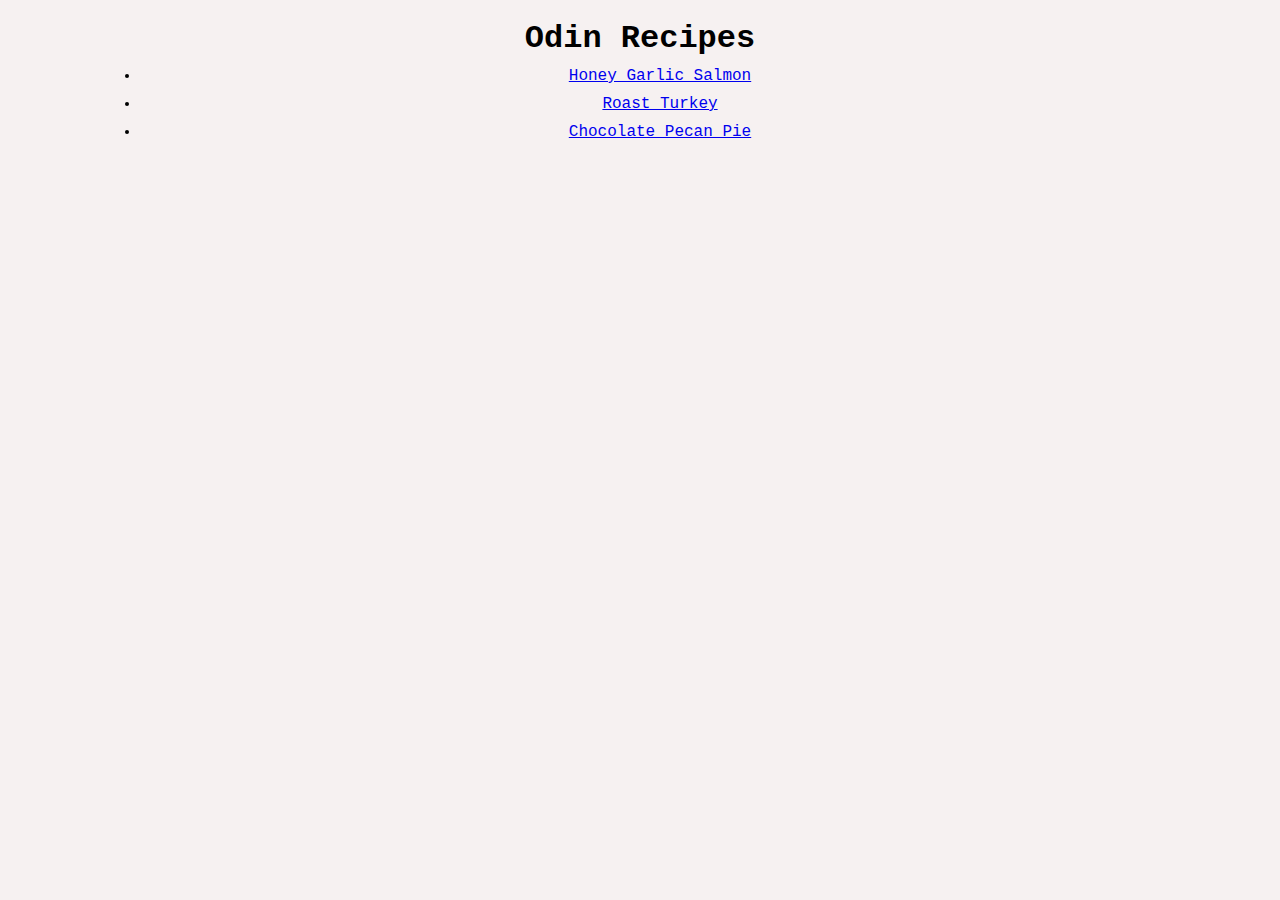
<file: index.html>
<!DOCTYPE html>
<html>
    <head>
        <title>Odin Recipes</title>
        <link rel="stylesheet" href="recipes/style.css">
    </head>
    <body>
        <h1>Odin Recipes</h1>
        <ul class="center">
            <li><a href="recipes/honey-garlic-salmon.html">Honey Garlic Salmon</a></li>
            <li><a href="recipes/roast-turkey.html">Roast Turkey</a></li>
            <li><a href="recipes/chocolate-pecan-pie.html">Chocolate Pecan Pie</a></li>
        </ul>
    </body>
</html>
</file>
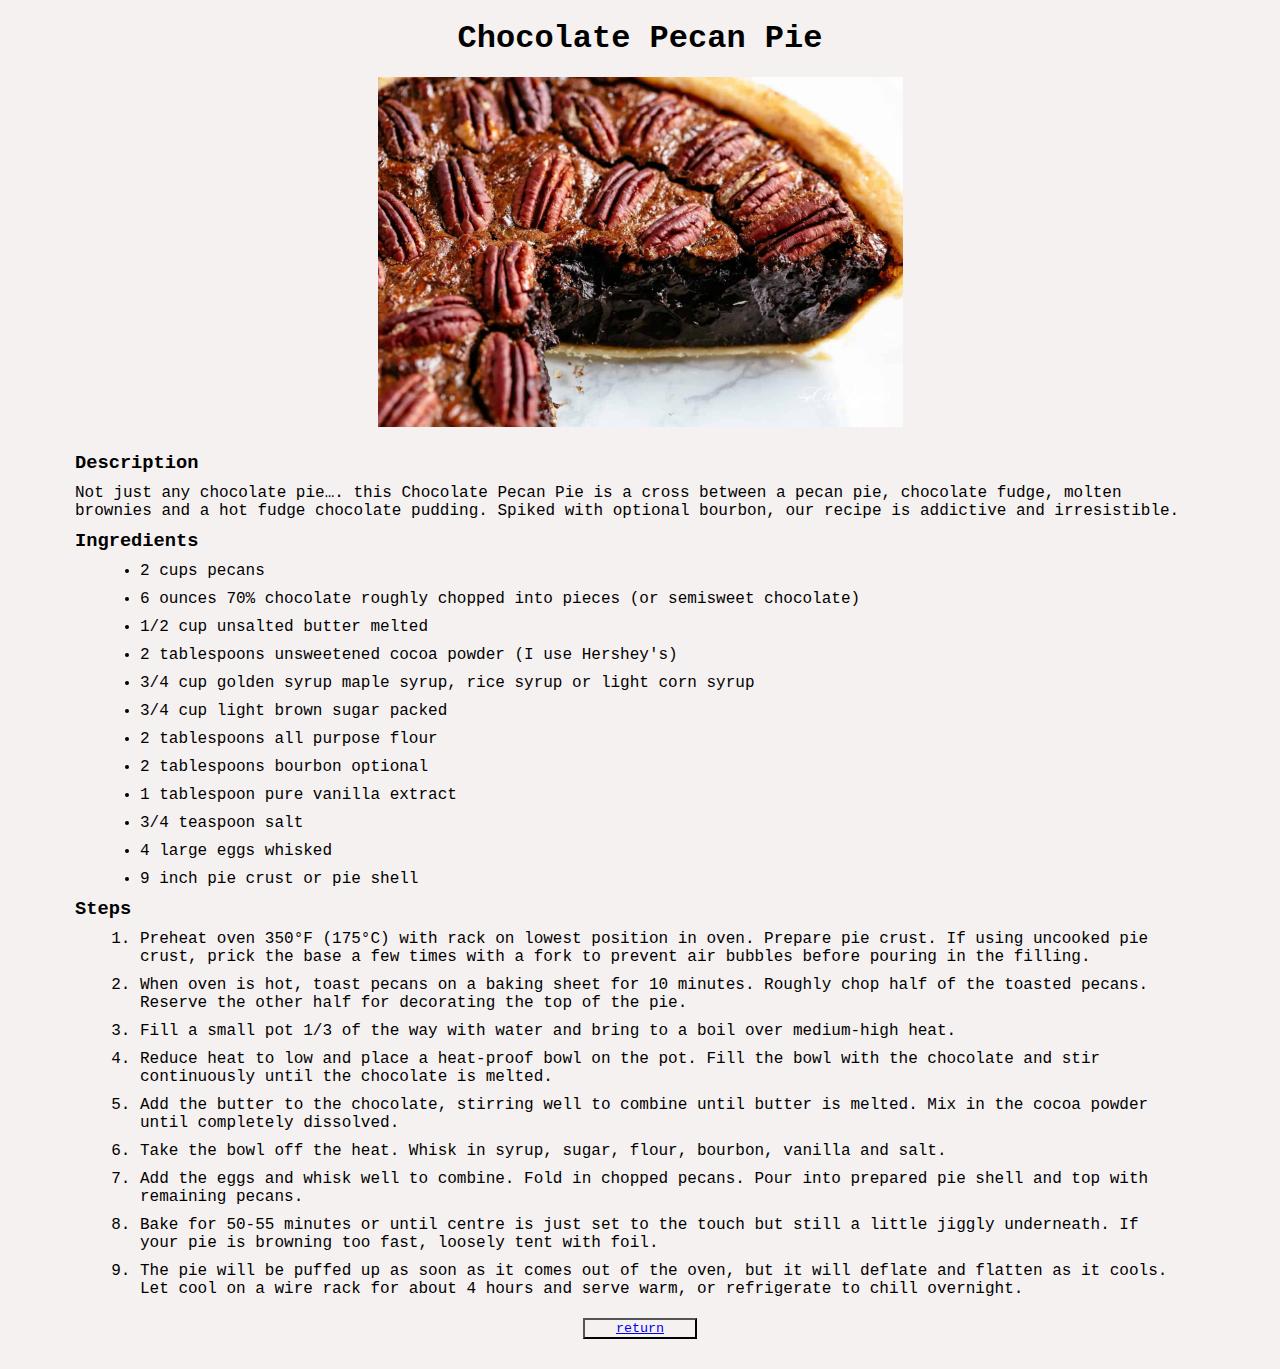
<file: recipes/chocolate-pecan-pie.html>
<!DOCTYPE html>
<html>
    <head>
        <title>Chocolate Pecan Pie</title>
        <link rel="stylesheet" href="style.css">
    </head>
    <body>
        <h1>Chocolate Pecan Pie</h1>
        <div class="center"><img class="pic-size" src="chocolate-pecan-pie.jpg"></div>
        <h3>Description</h3>
        <p>Not just any chocolate pie…. this Chocolate Pecan Pie is a cross between a pecan pie, chocolate fudge, molten brownies and a hot fudge chocolate pudding. Spiked with optional bourbon, our recipe is addictive and irresistible.</p>
        <h3>Ingredients</h3>
        <ul>
            <li>2 cups pecans</li>
            <li>6 ounces 70% chocolate roughly chopped into pieces (or semisweet chocolate)</li>
            <li>1/2 cup unsalted butter melted</li>
            <li>2 tablespoons unsweetened cocoa powder (I use Hershey's)</li>
            <li>3/4 cup golden syrup maple syrup, rice syrup or light corn syrup</li>
            <li>3/4 cup light brown sugar packed</li>
            <li>2 tablespoons all purpose flour</li>
            <li>2 tablespoons bourbon optional</li>
            <li>1 tablespoon pure vanilla extract</li>
            <li>3/4 teaspoon salt</li>
            <li>4 large eggs whisked</li>
            <li>9 inch pie crust or pie shell</li>
        </ul>
        <h3>Steps</h3>
        <ol>
            <li>Preheat oven 350°F (175°C) with rack on lowest position in oven. Prepare pie crust. If using uncooked pie crust, prick the base a few times with a fork to prevent air bubbles before pouring in the filling.</li>
            <li>When oven is hot, toast pecans on a baking sheet for 10 minutes. Roughly chop half of the toasted pecans. Reserve the other half for decorating the top of the pie.</li>
            <li>Fill a small pot 1/3 of the way with water and bring to a boil over medium-high heat. </li>
            <li>Reduce heat to low and place a heat-proof bowl on the pot. Fill the bowl with the chocolate and stir continuously until the chocolate is melted. </li>
            <li>Add the butter to the chocolate, stirring well to combine until butter is melted. Mix in the cocoa powder until completely dissolved.</li>
            <li>Take the bowl off the heat. Whisk in syrup, sugar, flour, bourbon, vanilla and salt.</li>
            <li>Add the eggs and whisk well to combine. Fold in chopped pecans. Pour into prepared pie shell and top with remaining pecans.</li>
            <li>Bake for 50-55 minutes or until centre is just set to the touch but still a little jiggly underneath. If your pie is browning too fast, loosely tent with foil. </li>
            <li>The pie will be puffed up as soon as it comes out of the oven, but it will deflate and flatten as it cools. Let cool on a wire rack for about 4 hours and serve warm, or refrigerate to chill overnight.</li>
        </ol>
        <div class="center">
            <button><a href="../index.html">return</a></button>
        </div>
    </body>
</html>
</file>
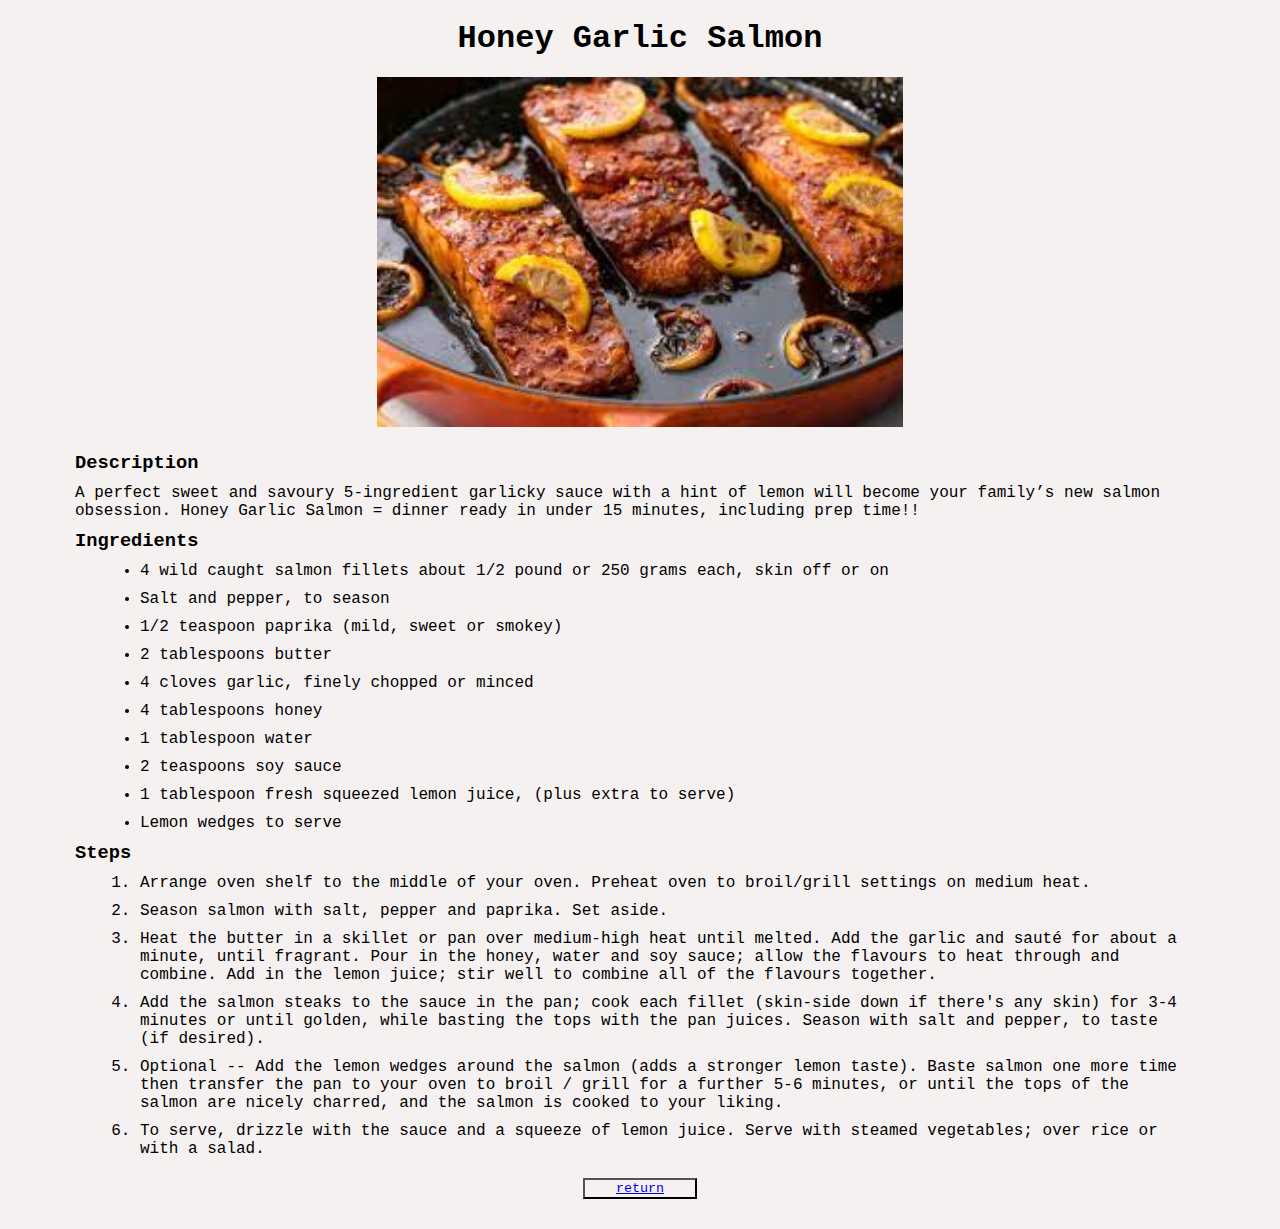
<file: recipes/honey-garlic-salmon.html>
<!DOCTYPE html>
<html>
    <head>
        <title>Honey Garlic Salmon</title>
        <link rel="stylesheet" href="style.css">
    </head>
    <body>
        <h1>Honey Garlic Salmon</h1>
        <div class="center"><img class="pic-size" src="honey-garlic-salmon.jpeg"></div>
        <h3>Description</h3>
        <p>A perfect sweet and savoury 5-ingredient garlicky sauce with a hint of lemon will become your family’s new salmon obsession.
           Honey Garlic Salmon = dinner ready in under 15 minutes, including prep time!!
        </p>
        <h3>Ingredients</h3>
        <ul>
            <li>4 wild caught salmon fillets about 1/2 pound or 250 grams each, skin off or on</li>
            <li>Salt and pepper, to season</li>
            <li>1/2 teaspoon paprika (mild, sweet or smokey)</li>
            <li>2 tablespoons butter</li>
            <li>4 cloves garlic, finely chopped or minced</li>
            <li>4 tablespoons honey</li>
            <li>1 tablespoon water</li>
            <li>2 teaspoons soy sauce</li>
            <li>1 tablespoon fresh squeezed lemon juice, (plus extra to serve)</li>
            <li>Lemon wedges to serve</li>
        </ul>
        <h3>Steps</h3>
        <ol>
          <li>Arrange oven shelf to the middle of your oven. Preheat oven to broil/grill settings on medium heat. </li>  
          <li>Season salmon with salt, pepper and paprika. Set aside.</li>
          <li>Heat the butter in a skillet or pan over medium-high heat until melted. Add the garlic and sauté for about a minute, until fragrant. Pour in the honey, water and soy sauce; allow the flavours to heat through and combine. Add in the lemon juice; stir well to combine all of the flavours together.</li>
          <li>Add the salmon steaks to the sauce in the pan; cook each fillet (skin-side down if there's any skin) for 3-4 minutes or until golden, while basting the tops with the pan juices. Season with salt and pepper, to taste (if desired).</li>
          <li>Optional -- Add the lemon wedges around the salmon (adds a stronger lemon taste). 
            Baste salmon one more time then transfer the pan to your oven to broil / grill for a further 5-6 minutes, or until the tops of the salmon are nicely charred, and the salmon is cooked to your liking.</li>
          <li>To serve, drizzle with the sauce and a squeeze of lemon juice. Serve with steamed vegetables; over rice or with a salad.</li>
        </ol>
        <div class="center">
          <button><a href="../index.html">return</a></button>
        </div>
    </body>
</html>
</file>
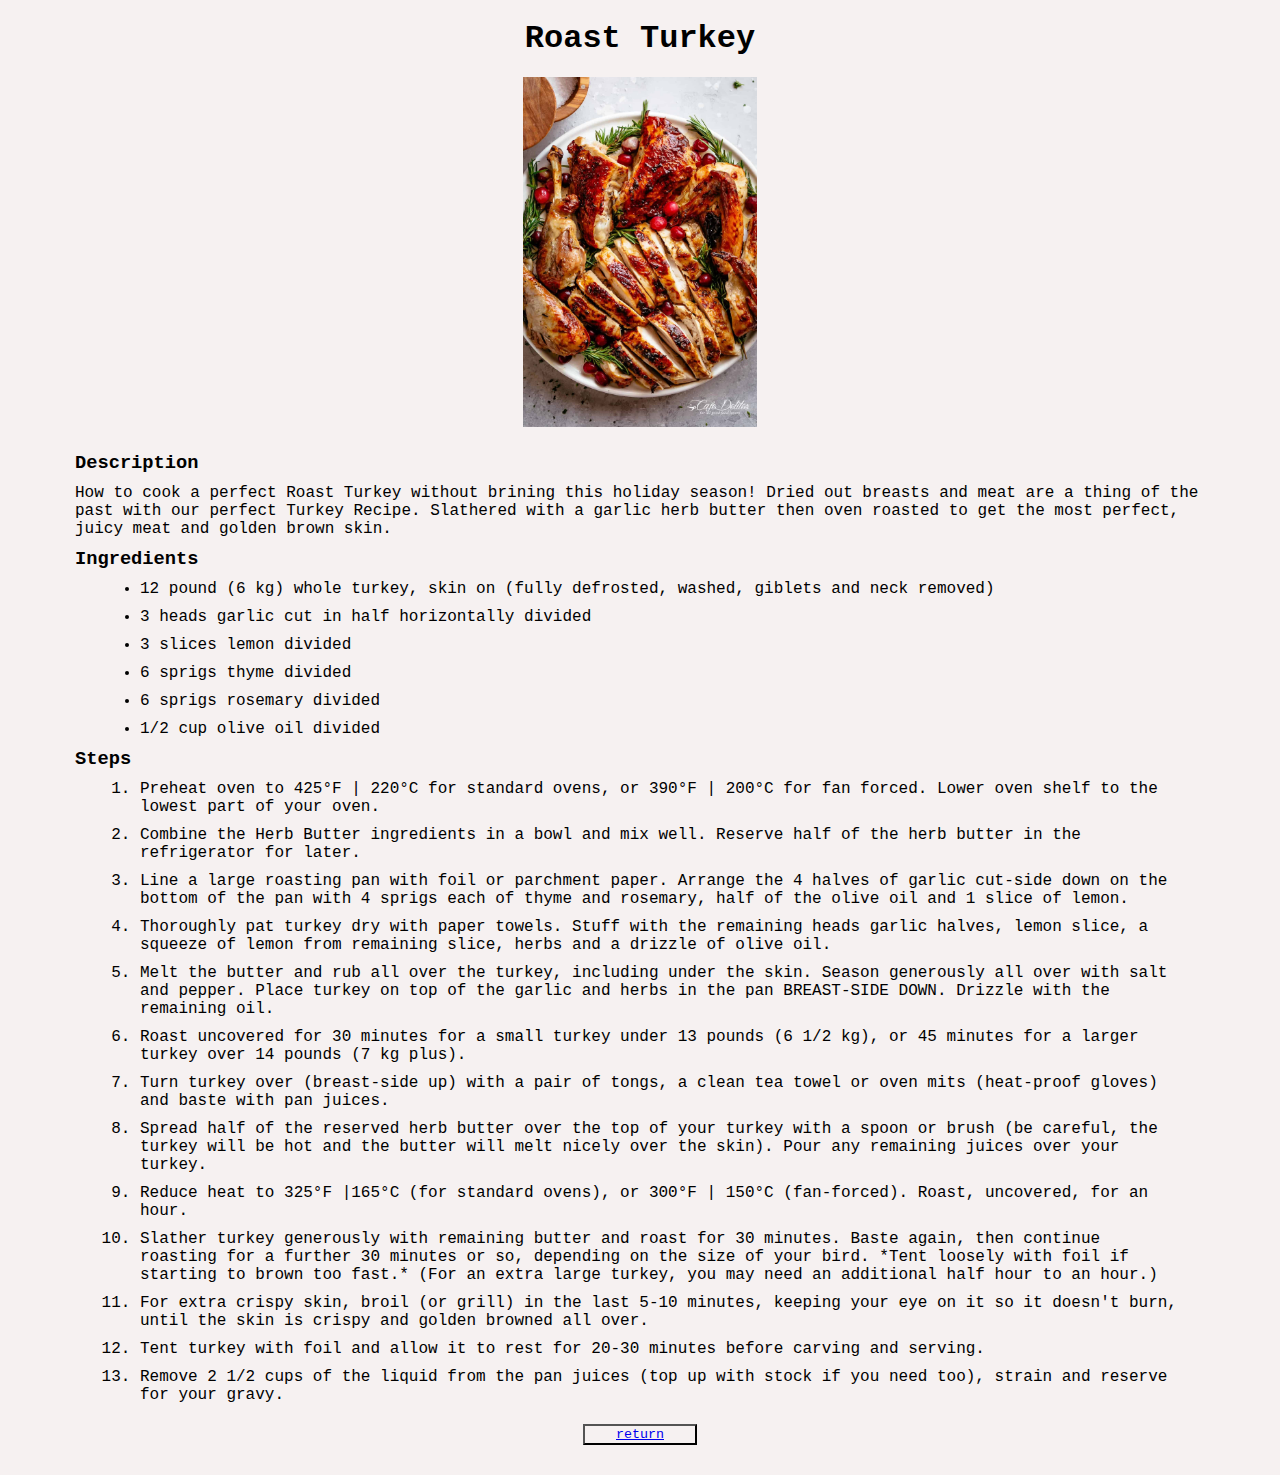
<file: recipes/roast-turkey.html>
<!DOCTYPE html>
<html>
    <head>
        <title>Roast Turkey</title>
        <link rel="stylesheet" href="style.css">
    </head>
    <body>
        <h1>Roast Turkey</h1>
        <div class="center"><img class="pic-size" src="roast-turkey.jpg"></div>
        <h3>Description</h3>
        <p>How to cook a perfect Roast Turkey without brining this holiday season! Dried out breasts and meat are a thing of the past with our perfect Turkey Recipe. Slathered with a garlic herb butter then oven roasted to get the most perfect, juicy meat and golden brown skin.
        </p>
        <h3>Ingredients</h3>
        <ul>
            <li>12 pound (6 kg) whole turkey, skin on (fully defrosted, washed, giblets and neck removed)</li>
            <li>3 heads garlic cut in half horizontally divided</li>
            <li>3 slices lemon divided</li>
            <li>6 sprigs thyme divided</li>
            <li>6 sprigs rosemary divided</li>
            <li>1/2 cup olive oil divided</li>
        </ul>
        <h3>Steps</h3>
        <ol>
          <li>Preheat oven to 425°F | 220°C for standard ovens, or 390°F | 200°C for fan forced. Lower oven shelf to the lowest part of your oven.</li>  
          <li>Combine the Herb Butter ingredients in a bowl and mix well. Reserve half of the herb butter in the refrigerator for later.</li>
          <li>Line a large roasting pan with foil or parchment paper. Arrange the 4 halves of garlic cut-side down on the bottom of the pan with 4 sprigs each of thyme and rosemary, half of the olive oil and 1 slice of lemon.</li>
          <li>Thoroughly pat turkey dry with paper towels. Stuff with the remaining heads garlic halves, lemon slice, a squeeze of lemon from remaining slice, herbs and a drizzle of olive oil. </li>
          <li>Melt the butter and rub all over the turkey, including under the skin. Season generously all over with salt and pepper. Place turkey on top of the garlic and herbs in the pan BREAST-SIDE DOWN. Drizzle with the remaining oil.</li>
          <li>Roast uncovered for 30 minutes for a small turkey under 13 pounds (6 1/2 kg), or 45 minutes for a larger turkey over 14 pounds (7 kg plus).</li>
          <li>Turn turkey over (breast-side up) with a pair of tongs, a clean tea towel or oven mits (heat-proof gloves) and baste with pan juices.</li>
          <li>Spread half of the reserved herb butter over the top of your turkey with a spoon or brush (be careful, the turkey will be hot and the butter will melt nicely over the skin). Pour any remaining juices over your turkey.</li>
          <li>Reduce heat to 325°F |165°C (for standard ovens), or 300°F | 150°C (fan-forced). Roast, uncovered, for an hour.</li>
          <li>Slather turkey generously with remaining butter and roast for 30 minutes. Baste again, then continue roasting for a further 30 minutes or so, depending on the size of your bird. *Tent loosely with foil if starting to brown too fast.*
            (For an extra large turkey, you may need an additional half hour to an hour.)</li>
          <li>For extra crispy skin, broil (or grill) in the last 5-10 minutes, keeping your eye on it so it doesn't burn, until the skin is crispy and golden browned all over.</li>
          <li>Tent turkey with foil and allow it to rest for 20-30 minutes before carving and serving.</li>
          <li>Remove 2 1/2 cups of the liquid from the pan juices (top up with stock if you need too), strain and reserve for your gravy. </li>
        </ol>
        <div class="center">
          <button><a href="../index.html">return</a></button>
        </div>
    </body>
</html>
</file>
<file: recipes/style.css>
* {
    font-family:'Courier New', Courier, monospace;
    background: #f5f0f0f1;
    margin: 10px 25px 10px 25px;
}

h1, .center {
    text-align: center;
}

.pic-size {
    height: 350px;
}

button {
    border-color: black;
}
</file>
